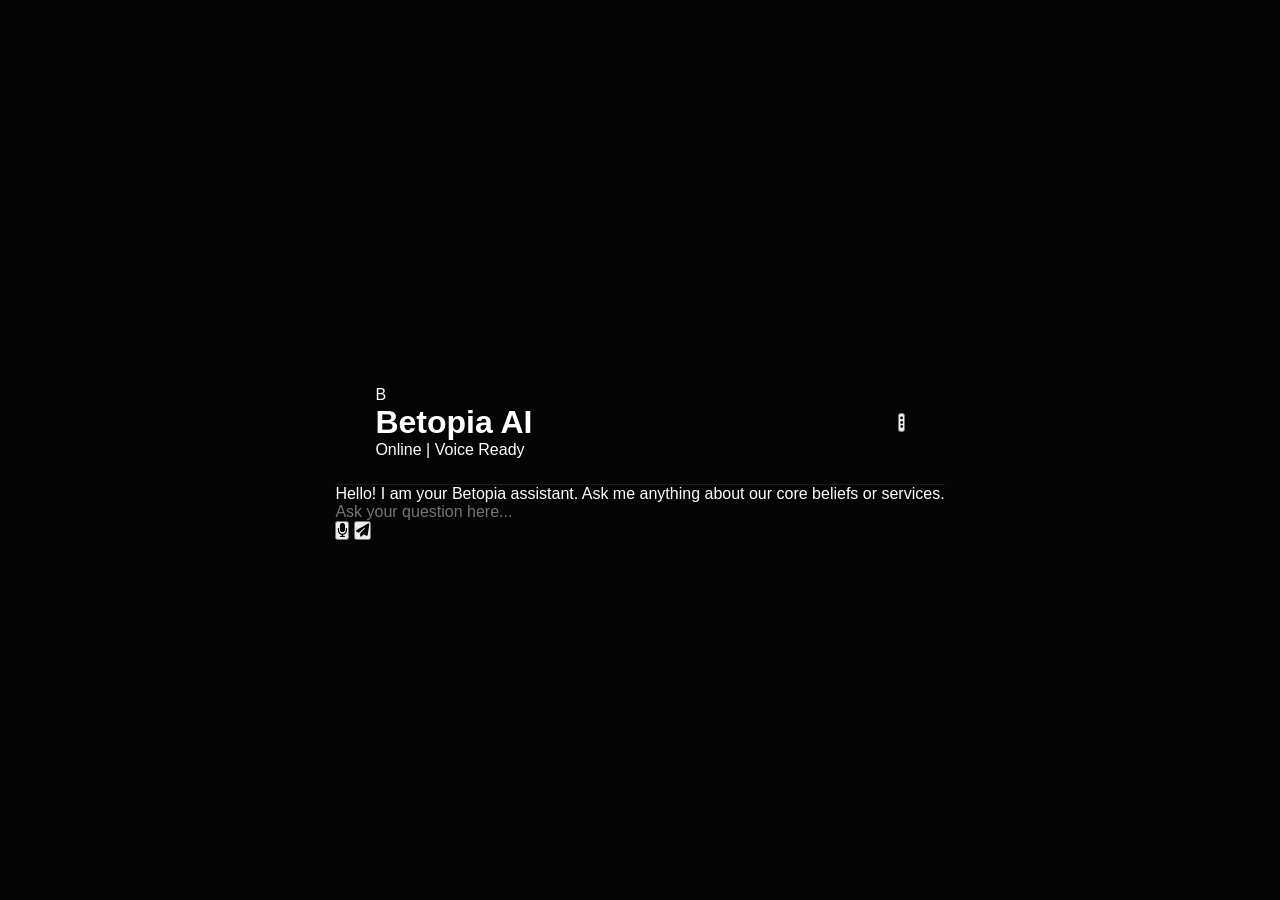
<file: index_web.html>
<!DOCTYPE html>
<html lang="en">
<head>
    <meta charset="UTF-8">
    <meta name="viewport" content="width=device-width, initial-scale=1.0">
    <title>Betopia AI | Limitless Future</title>
    <link rel="stylesheet" href="https://cdnjs.cloudflare.com/ajax/libs/font-awesome/6.4.0/css/all.min.css">
    <link rel="stylesheet" href="/static/stylevoice.css">
</head>
<body>
    <div class="bg-gradient"></div>
    
    <div class="chat-wrapper">
        <header class="chat-header">
            <div class="logo-section">
                <div class="logo-icon">B</div>
                <div>
                    <h1>Betopia AI</h1>
                    <span class="status"><span class="dot"></span> Online | Voice Ready</span>
                </div>
            </div>
            <button class="settings-btn"><i class="fas fa-ellipsis-v"></i></button>
        </header>
        
        <div class="chat-box" id="chatBox">
            <div class="message ai-message animate-fade">
                Hello! I am your Betopia assistant. Ask me anything about our core beliefs or services.
            </div>
        </div>

        <div class="input-container">
            <div class="input-wrapper">
                <input type="text" id="userInput" placeholder="Ask your question here...">
                <div class="action-btns">
                    <button id="voiceBtn" class="action-btn voice-inactive" title="Speak">
                        <i class="fas fa-microphone"></i>
                    </button>
                    <button id="sendBtn" class="action-btn send-btn">
                        <i class="fas fa-paper-plane"></i>
                    </button>
                </div>
            </div>
        </div>
    </div>

    <script>
        const chatBox = document.getElementById('chatBox');
        const userInput = document.getElementById('userInput');
        const sendBtn = document.getElementById('sendBtn');
        const voiceBtn = document.getElementById('voiceBtn');

        function speak(text) {
            window.speechSynthesis.cancel(); // আগের কথা থামিয়ে দেবে
            const utterance = new SpeechSynthesisUtterance(text);
            utterance.lang = 'en-US';
            utterance.rate = 1.0;
            window.speechSynthesis.speak(utterance);
        }

        function appendMessage(sender, text) {
            const msgDiv = document.createElement('div');
            msgDiv.className = `message ${sender === 'You' ? 'user-message' : 'ai-message'} animate-pop`;
            msgDiv.innerHTML = text;
            chatBox.appendChild(msgDiv);
            chatBox.scrollTop = chatBox.scrollHeight;
        }

        async function askAI(question) {
            if (!question.trim()) return;
            appendMessage('You', question);
            userInput.value = '';

            const formData = new FormData();
            formData.append('question', question);

            try {
                const response = await fetch('/ask', { method: 'POST', body: formData });
                const data = await response.json();
                appendMessage('AI', data.answer);
                speak(data.answer);
            } catch (error) {
                appendMessage('AI', "Error connecting to server.");
            }
        }

        // Voice Recognition
        const SpeechRecognition = window.SpeechRecognition || window.webkitSpeechRecognition;
        if (SpeechRecognition) {
            const recognition = new SpeechRecognition();
            recognition.lang = 'en-US';

            voiceBtn.addEventListener('click', () => {
                recognition.start();
                voiceBtn.classList.replace('voice-inactive', 'voice-active');
            });

            recognition.onresult = (e) => {
                const transcript = e.results[0][0].transcript;
                userInput.value = transcript;
                voiceBtn.classList.replace('voice-active', 'voice-inactive');
                askAI(transcript);
            };

            recognition.onerror = () => {
                voiceBtn.classList.replace('voice-active', 'voice-inactive');
            };
        }

        sendBtn.addEventListener('click', () => askAI(userInput.value));
        userInput.addEventListener('keypress', (e) => { if(e.key === 'Enter') askAI(userInput.value); });
    </script>
</body>
</html>
</file>
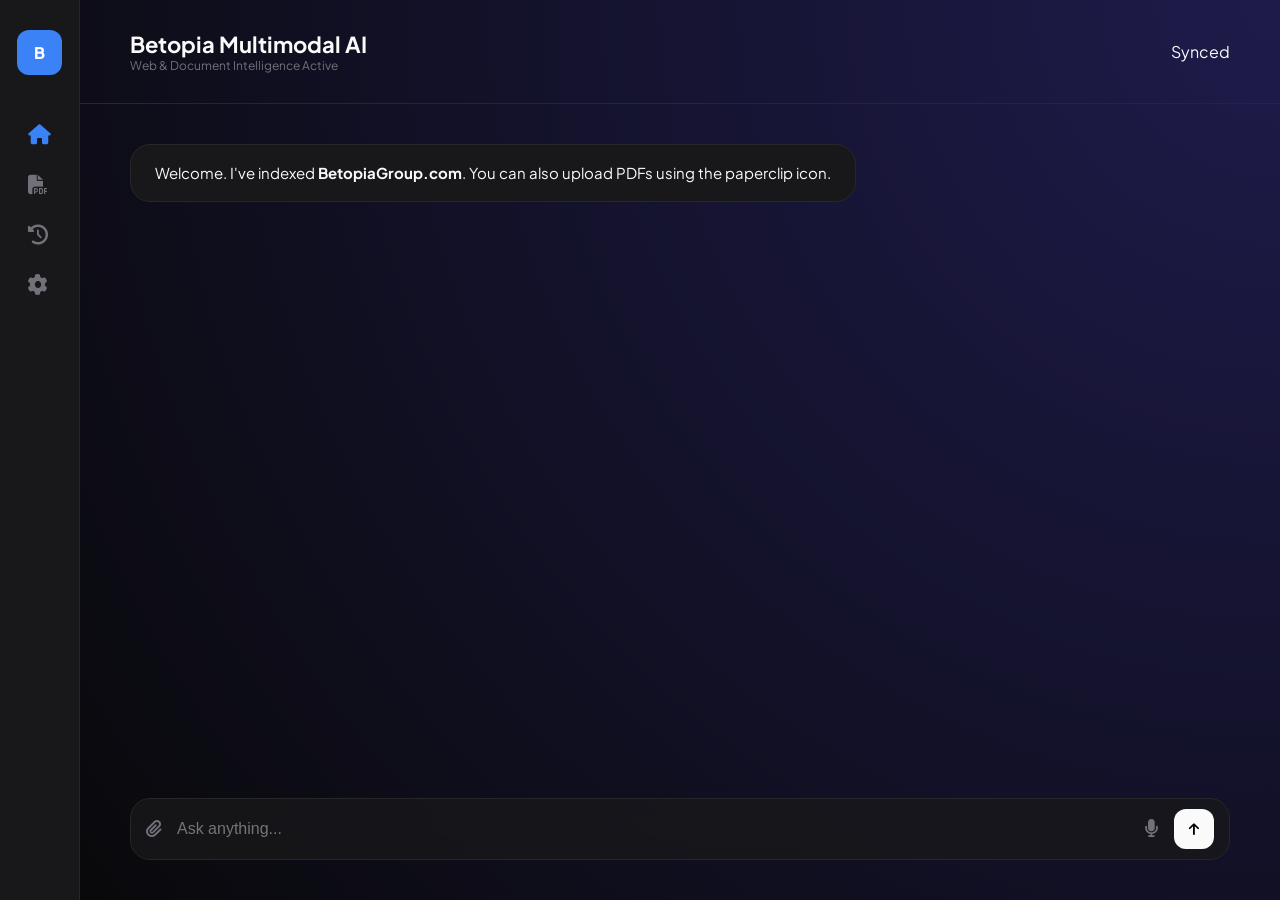
<file: indexmultimodel.html>
<!DOCTYPE html>
<html lang="en">
<head>
    <meta charset="UTF-8">
    <title>Betopia AI | Professional Multimodal</title>
    <link rel="stylesheet" href="https://cdnjs.cloudflare.com/ajax/libs/font-awesome/6.4.2/css/all.min.css">
    <link href="https://fonts.googleapis.com/css2?family=Plus+Jakarta+Sans:wght@300;500;700&display=swap" rel="stylesheet">
    <link rel="stylesheet" href="/static/stylemultimodel.css">
</head>
<body>
    <div class="pro-container">
        <aside class="pro-sidebar">
            <div class="logo">B</div>
            <nav class="pro-nav">
                <i class="fas fa-home active"></i>
                <i class="fas fa-file-pdf" id="pdfIcon"></i>
                <i class="fas fa-history"></i>
                <i class="fas fa-cog"></i>
            </nav>
        </aside>

        <main class="pro-content">
            <header class="pro-header">
                <div>
                    <h1>Betopia Multimodal AI</h1>
                    <p class="status-text">Web & Document Intelligence Active</p>
                </div>
                <div class="header-actions">
                    <span class="sync-status">Synced</span>
                </div>
            </header>

            <div class="chat-area" id="chatBox">
                <div class="msg ai-msg">
                    Welcome. I've indexed <b>BetopiaGroup.com</b>. You can also upload PDFs using the paperclip icon.
                </div>
            </div>

            <div class="input-container">
                <div class="input-bar glass">
                    <input type="file" id="pdfFile" accept=".pdf" style="display:none;">
                    <button class="icon-btn" onclick="document.getElementById('pdfFile').click()" title="Upload PDF">
                        <i class="fas fa-paperclip"></i>
                    </button>
                    <input type="text" id="userInput" placeholder="Ask anything...">
                    <button id="voiceBtn" class="icon-btn" title="Voice Mode">
                        <i class="fas fa-microphone"></i>
                    </button>
                    <button id="sendBtn" class="send-btn">
                        <i class="fas fa-arrow-up"></i>
                    </button>
                </div>
            </div>
        </main>
    </div>

    <script>
        const chatBox = document.getElementById('chatBox');
        const userInput = document.getElementById('userInput');
        const pdfFile = document.getElementById('pdfFile');

        function speak(text) {
            window.speechSynthesis.cancel();
            const u = new SpeechSynthesisUtterance(text);
            u.lang = 'en-US';
            window.speechSynthesis.speak(u);
        }

        function append(sender, text) {
            const d = document.createElement('div');
            d.className = `msg ${sender === 'You' ? 'user-msg' : 'ai-msg'} animate-slide`;
            d.innerHTML = text;
            chatBox.appendChild(d);
            chatBox.scrollTop = chatBox.scrollHeight;
        }

        async function ask(query) {
            if(!query.trim()) return;
            append('You', query);
            userInput.value = '';
            
            const fd = new FormData();
            fd.append('question', query);
            const res = await fetch('/ask', {method:'POST', body:fd});
            const data = await res.json();
            append('AI', data.answer);
            speak(data.answer);
        }

        pdfFile.addEventListener('change', async () => {
            const file = pdfFile.files[0];
            if(!file) return;
            append('You', `Uploading: <b>${file.name}</b>`);
            const fd = new FormData();
            fd.append('file', file);
            const res = await fetch('/upload_pdf', {method:'POST', body:fd});
            const data = await res.json();
            append('AI', data.answer);
            speak(data.answer);
        });

        // Speech Logic
        const Speech = window.SpeechRecognition || window.webkitSpeechRecognition;
        if(Speech){
            const rec = new Speech();
            document.getElementById('voiceBtn').onclick = () => {
                rec.start();
                document.getElementById('voiceBtn').style.color = '#ff4757';
            };
            rec.onresult = (e) => {
                document.getElementById('voiceBtn').style.color = '';
                ask(e.results[0][0].transcript);
            };
        }

        document.getElementById('sendBtn').onclick = () => ask(userInput.value);
        userInput.onkeypress = (e) => { if(e.key === 'Enter') ask(userInput.value); };
    </script>
</body>
</html>
</file>
<file: static/stylevoice.css>
:root {
    --accent: #00f2ff;
    --accent-dark: #0066cc;
    --neon-pink: #ff007a;
    --bg-black: #050505;
    --glass-white: rgba(255, 255, 255, 0.05);
    --border-color: rgba(255, 255, 255, 0.1);
}

* { margin: 0; padding: 0; box-sizing: border-box; }

body {
    background-color: var(--bg-black);
    font-family: 'Space Grotesk', sans-serif;
    color: #fff;
    height: 100vh;
    display: flex;
    justify-content: center;
    align-items: center;
    overflow: hidden;
}

/* Animated Background */
.bg-blur {
    position: fixed; top: 0; left: 0; width: 100%; height: 100%; z-index: -1;
}
.shape { position: absolute; border-radius: 50%; filter: blur(120px); animation: move 15s infinite alternate; }
.circle-1 { width: 500px; height: 500px; background: rgba(0, 242, 255, 0.2); top: -200px; left: -100px; }
.circle-2 { width: 400px; height: 400px; background: rgba(255, 0, 122, 0.15); bottom: -100px; right: -50px; }

@keyframes move { from { transform: translate(0,0); } to { transform: translate(100px, 100px); } }

.app-container {
    width: 95%; height: 90vh; max-width: 1200px;
    background: rgba(15, 15, 15, 0.8);
    backdrop-filter: blur(25px);
    border: 1px solid var(--border-color);
    border-radius: 30px;
    display: flex;
    box-shadow: 0 0 100px rgba(0,0,0,1);
}

/* Sidebar */
.ultra-sidebar {
    width: 250px; border-right: 1px solid var(--border-color);
    padding: 30px; display: flex; flex-direction: column; justify-content: space-between;
}

.logo { display: flex; align-items: center; gap: 15px; }
.logo-inner {
    width: 40px; height: 40px; background: linear-gradient(135deg, var(--accent), var(--neon-pink));
    border-radius: 12px; display: grid; place-items: center; font-weight: 700; color: #000;
}
.logo span { font-weight: 700; letter-spacing: 2px; }

.nav-btn {
    padding: 15px; border-radius: 15px; margin: 10px 0; cursor: pointer;
    display: flex; align-items: center; gap: 15px; color: #888; transition: 0.3s;
}
.nav-btn.active { background: var(--glass-white); color: var(--accent); box-shadow: inset 0 0 10px rgba(0, 242, 255, 0.2); }

/* Main Chat Area */
.chat-main { flex: 1; display: flex; flex-direction: column; }

.chat-header {
    padding: 25px 40px; border-bottom: 1px solid var(--border-color);
    display: flex; justify-content: space-between; align-items: center;
}

.online-indicator {
    width: 10px; height: 10px; background: #00ff00; border-radius: 50%;
    display: inline-block; margin-right: 10px; box-shadow: 0 0 10px #00ff00;
}

.chat-viewport {
    flex: 1; padding: 40px; overflow-y: auto; display: flex; flex-direction: column; gap: 20px;
}

/* Custom Scrollbar */
.chat-viewport::-webkit-scrollbar { width: 4px; }
.chat-viewport::-webkit-scrollbar-thumb { background: var(--accent); border-radius: 10px; }

/* Message Bubbles */
.msg { max-width: 75%; display: flex; }
.ai-msg { align-self: flex-start; }
.user-msg { align-self: flex-end; }

.msg-bubble {
    padding: 18px 25px; border-radius: 20px; font-size: 15px; line-height: 1.6;
}
.glass { background: var(--glass-white); border: 1px solid var(--border-color); box-shadow: 0 8px 32px rgba(0,0,0,0.3); }
.user-msg .msg-bubble { background: linear-gradient(135deg, var(--accent-dark), var(--accent)); color: #000; font-weight: 500; }

/* Input Panel */
.input-panel { padding: 30px 40px; }
.input-glass-box {
    background: rgba(255,255,255,0.03); border: 1px solid var(--border-color);
    border-radius: 25px; display: flex; align-items: center; padding: 10px 10px 10px 25px;
}

#userInput { background: transparent; border: none; color: white; flex: 1; outline: none; font-size: 16px; }

.control-btns { display: flex; gap: 10px; }

.voice-trigger, .send-trigger {
    width: 50px; height: 50px; border-radius: 18px; border: none; cursor: pointer;
    font-size: 20px; display: grid; place-items: center; transition: 0.3s;
}

.voice-trigger { background: var(--glass-white); color: white; position: relative; }
.voice-trigger.listening { background: var(--neon-pink); }
.send-trigger { background: var(--accent); color: #000; }

/* Pulse Animation for Voice */
.pulse-ring {
    position: absolute; width: 100%; height: 100%; border: 2px solid var(--neon-pink);
    border-radius: 18px; opacity: 0;
}
.listening .pulse-ring { animation: sonar 1.5s infinite; }

@keyframes sonar { 0% { transform: scale(1); opacity: 1; } 100% { transform: scale(1.5); opacity: 0; } }

/* Typing Indicator */
.typing-indicator { display: flex; gap: 5px; padding: 10px; }
.typing-indicator span { width: 8px; height: 8px; background: var(--accent); border-radius: 50%; animation: bounce 0.6s infinite alternate; }
.typing-indicator span:nth-child(2) { animation-delay: 0.2s; }
.typing-indicator span:nth-child(3) { animation-delay: 0.4s; }

@keyframes bounce { to { opacity: 0.2; transform: translateY(-5px); } }
.reveal-anim { animation: reveal 0.4s ease-out; }
@keyframes reveal { from { opacity: 0; transform: translateY(20px); } to { opacity: 1; transform: translateY(0); } }
</file>
<file: static/stylemultimodel.css>
:root {
    --bg: #09090b;
    --card: #18181b;
    --accent: #3b82f6;
    --text: #fafafa;
    --border: #27272a;
}

* { margin:0; padding:0; box-sizing:border-box; }

body {
    background: var(--bg);
    color: var(--text);
    font-family: 'Plus Jakarta Sans', sans-serif;
    height: 100vh;
}

.pro-container { display: flex; height: 100vh; }

.pro-sidebar {
    width: 80px; background: var(--card); border-right: 1px solid var(--border);
    display: flex; flex-direction: column; align-items: center; padding: 30px 0;
}

.logo {
    width: 45px; height: 45px; background: var(--accent); border-radius: 12px;
    display: grid; place-items: center; font-weight: 800; margin-bottom: 50px;
}

.pro-nav { display: flex; flex-direction: column; gap: 30px; font-size: 20px; color: #71717a; }
.pro-nav i.active { color: var(--accent); }

.pro-content { flex: 1; display: flex; flex-direction: column; background: radial-gradient(circle at top right, #1e1b4b, transparent); }

.pro-header { padding: 30px 50px; border-bottom: 1px solid var(--border); display: flex; justify-content: space-between; align-items: center; }
.pro-header h1 { font-size: 22px; }
.status-text { font-size: 12px; color: #71717a; }

.chat-area { flex: 1; padding: 40px 50px; overflow-y: auto; display: flex; flex-direction: column; gap: 20px; }

.msg { max-width: 70%; padding: 16px 24px; border-radius: 20px; line-height: 1.6; font-size: 15px; }
.ai-msg { background: var(--card); border: 1px solid var(--border); align-self: flex-start; }
.user-msg { background: var(--accent); align-self: flex-end; }

.input-container { padding: 40px 50px; }
.input-bar { 
    background: rgba(24, 24, 27, 0.8); backdrop-filter: blur(10px);
    border: 1px solid var(--border); border-radius: 20px; padding: 10px 15px;
    display: flex; align-items: center; gap: 15px;
}

#userInput { background: transparent; border: none; color: white; flex: 1; outline: none; font-size: 16px; }

.icon-btn { background: none; border: none; color: #71717a; cursor: pointer; font-size: 18px; transition: 0.3s; }
.icon-btn:hover { color: var(--accent); }

.send-btn { background: var(--text); color: black; border: none; width: 40px; height: 40px; border-radius: 12px; cursor: pointer; }

.animate-slide { animation: slideUp 0.4s ease-out; }
@keyframes slideUp { from { opacity: 0; transform: translateY(10px); } to { opacity: 1; transform: translateY(0); } }
</file>
